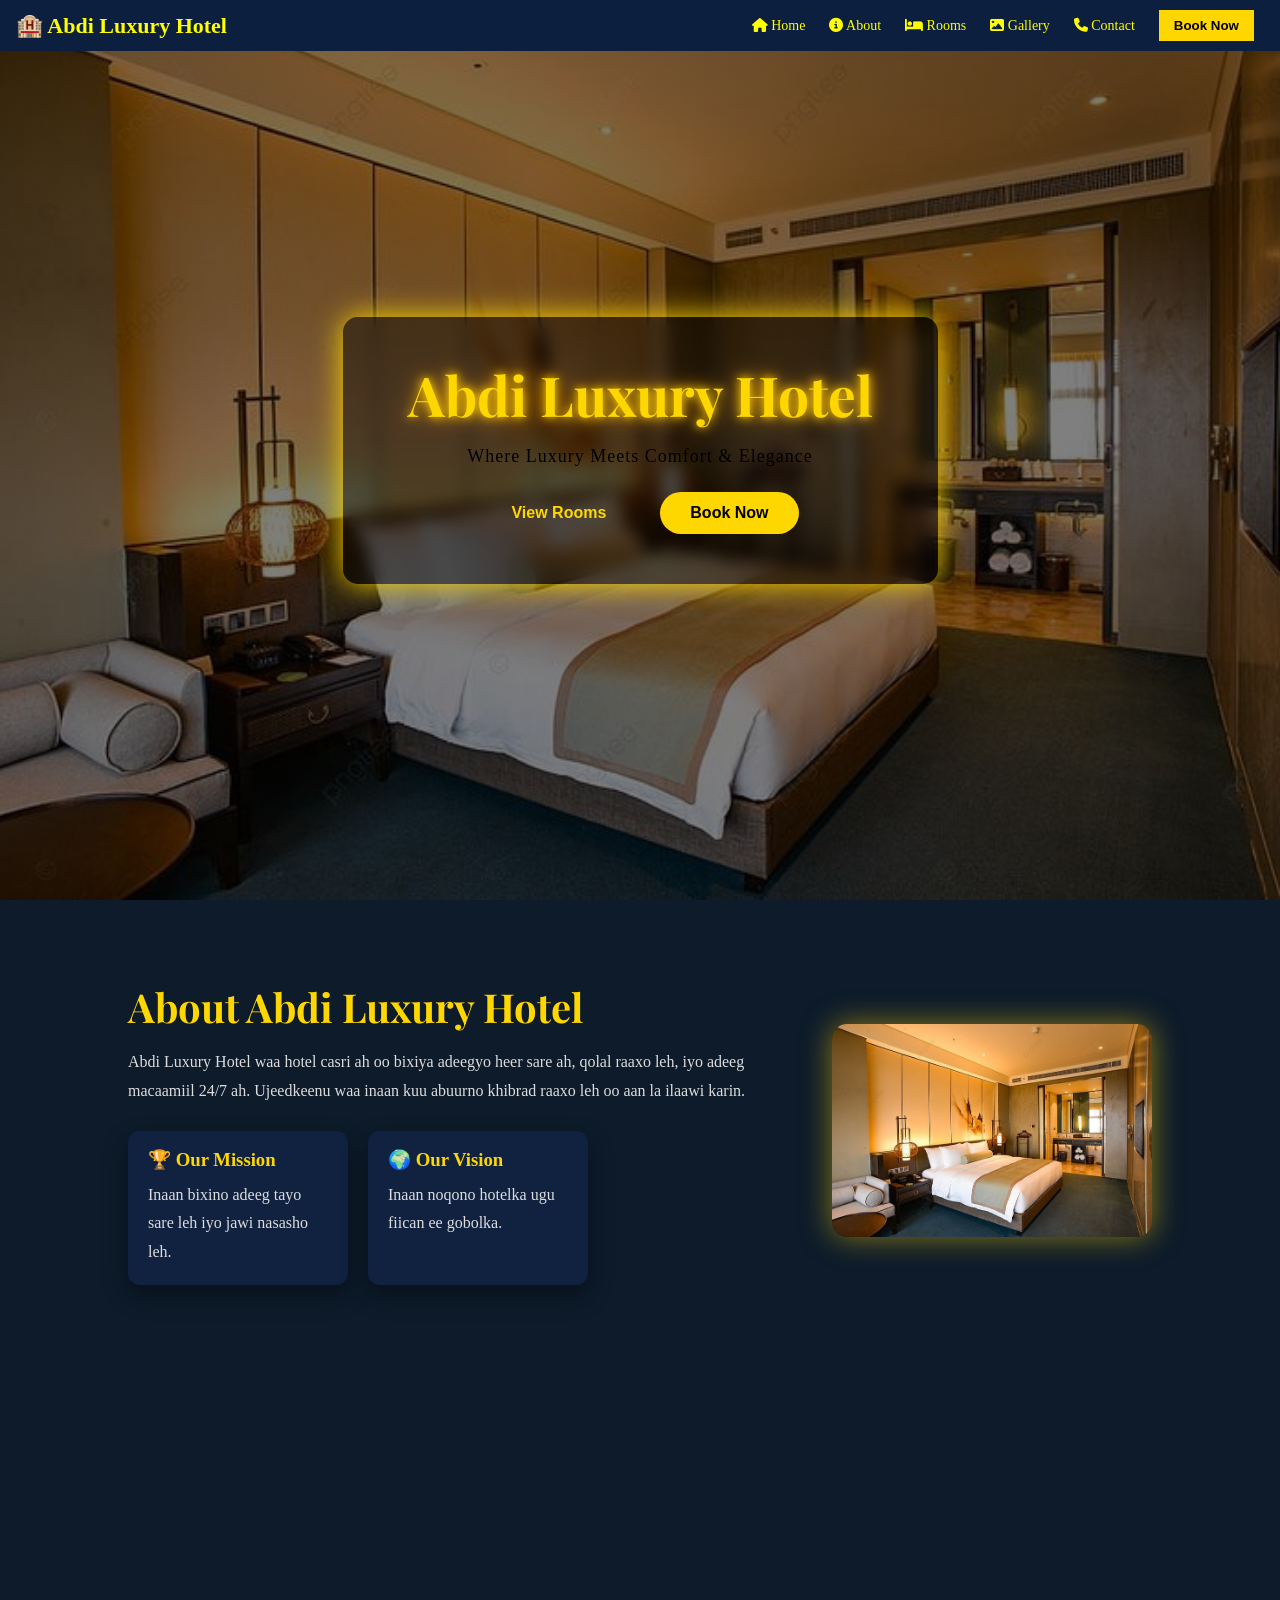
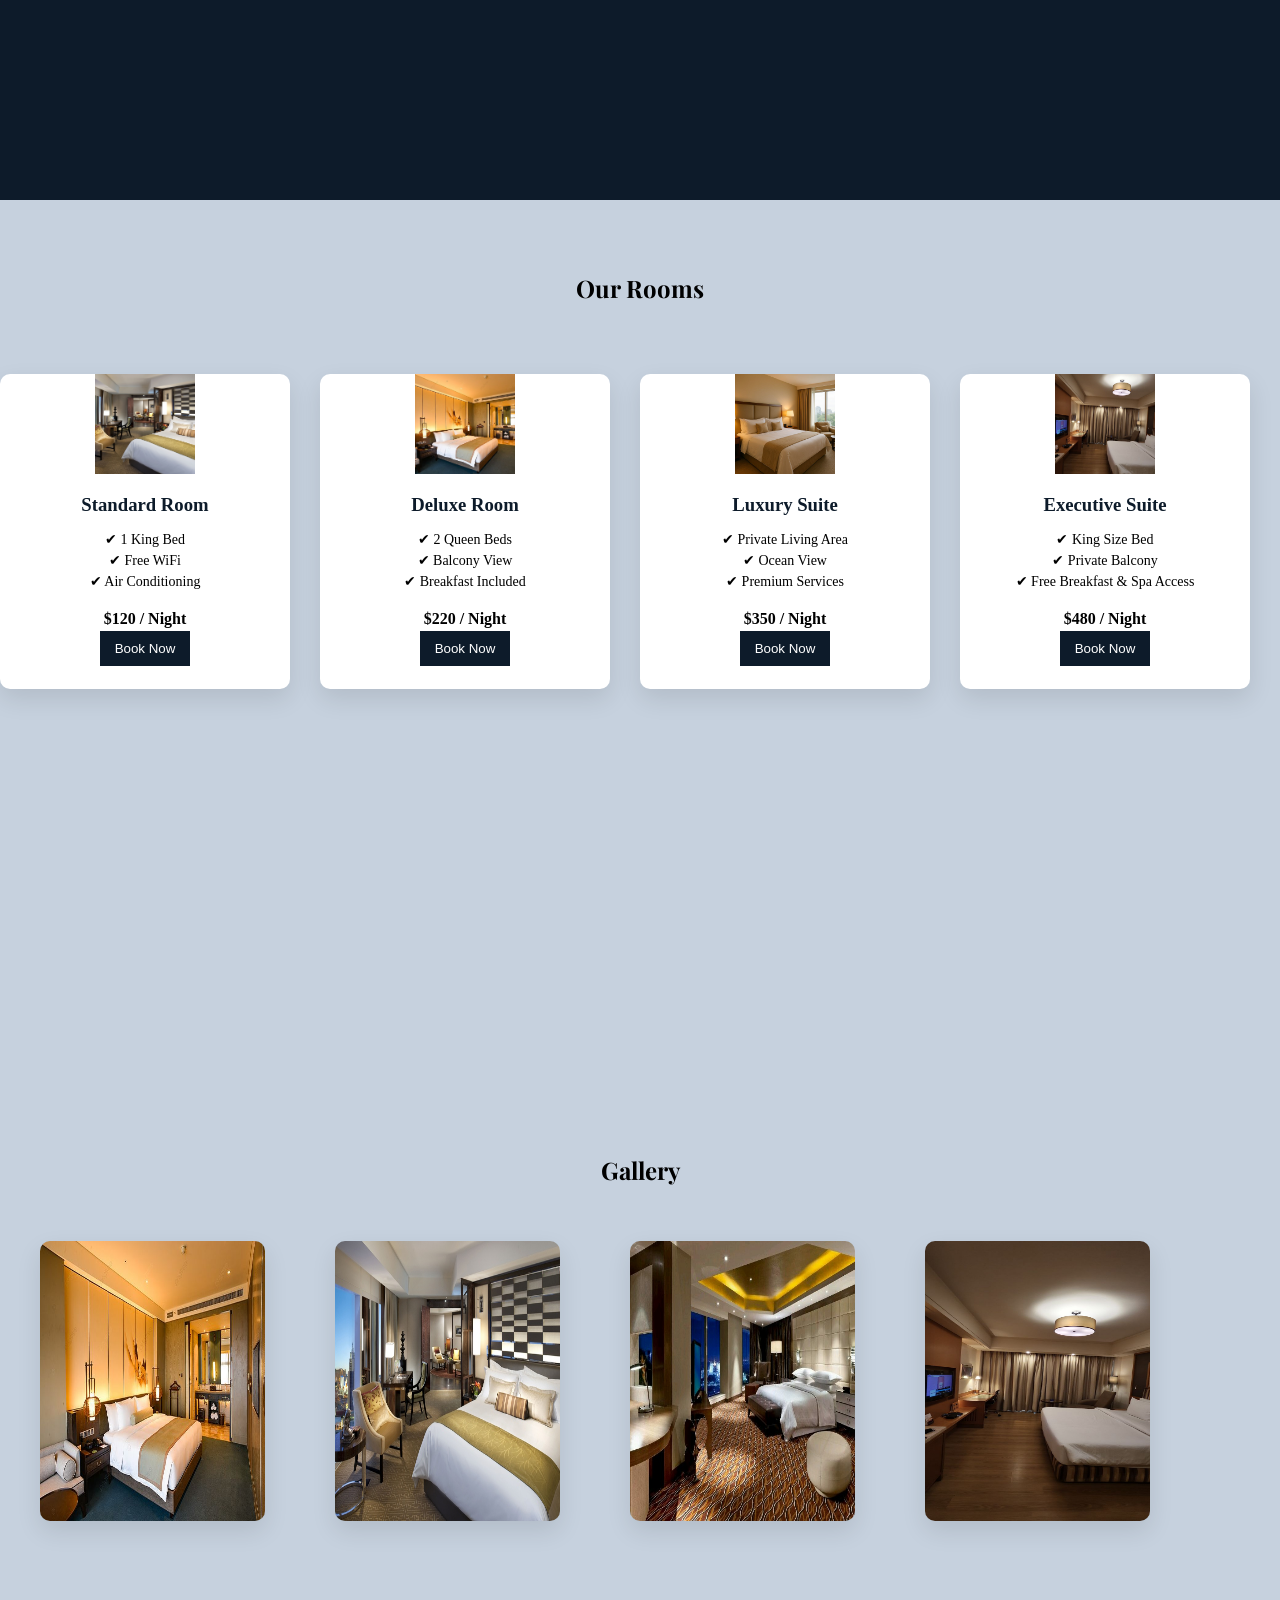
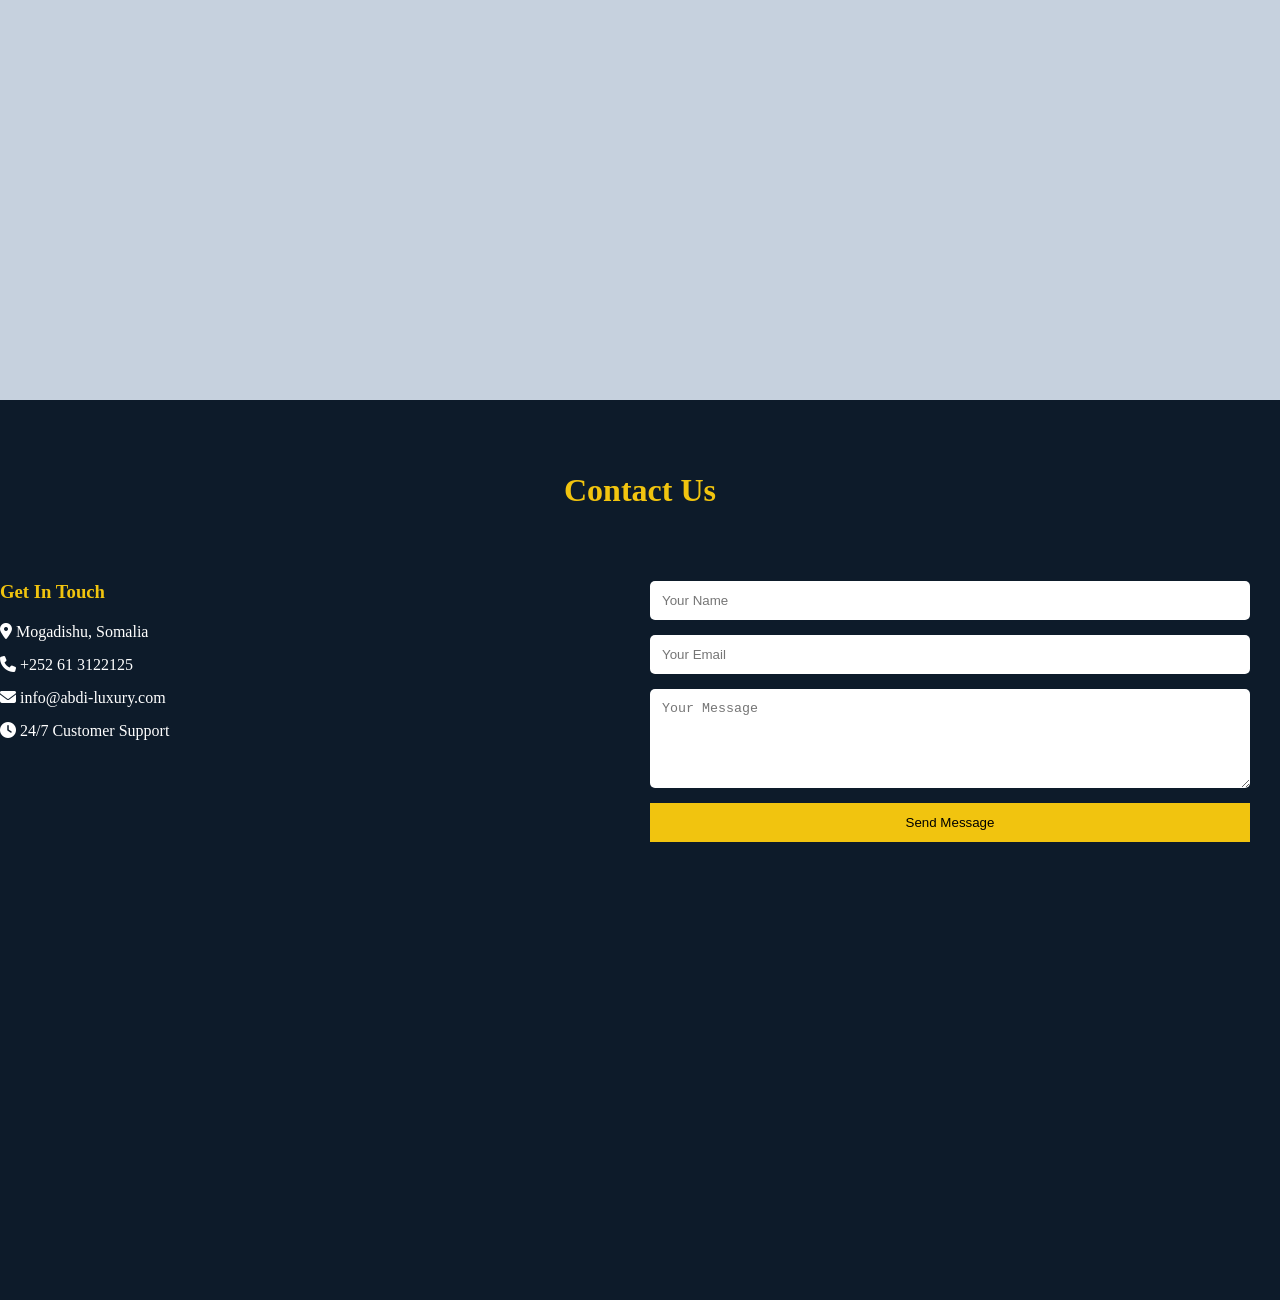
<file: index.html>
<!DOCTYPE html>
<html lang="en">
<head>
    <meta charset="UTF-8">
    <meta name="viewport" content="width=device-width, initial-scale=1.0">
    <title>Home</title>
    <link rel="stylesheet" href="styl.css">
    <link rel="stylesheet" href="https://cdnjs.cloudflare.com/ajax/libs/font-awesome/6.5.0/css/all.min.css">
    <link href="https://fonts.googleapis.com/css2?family=Playfair+Display:wght@700&display=swap" rel="stylesheet">
</head>
<body >
<header class="navbar">
  <h1 class="logo">🏨 Abdi Luxury Hotel</h1>

  <div class="nav-links">
    <a href="#home"><i class="fa-solid fa-house"></i> Home</a>
    <a href="#about"><i class="fa-solid fa-circle-info"></i> About</a>
    <a href="#rooms"><i class="fa-solid fa-bed"></i> Rooms</a>
    <a href="#gallery"><i class="fa-solid fa-image"></i> Gallery</a>
    <a href="#contact"><i class="fa-solid fa-phone"></i> Contact</a>

    <a href="form.html"><button class="btn-book">Book Now</button></a>
  </div>
</header>

<section id="home" class="hero">
  <div class="hero-box">
  <h1 class="lux-title">Abdi Luxury Hotel</h1>
  <p class="lux-text">Where Luxury Meets Comfort & Elegance</p>


  <div class="lux-buttons">
    <a href="#rooms"><button class="btn1">View Rooms</button></a>
    <a href="form.html"><button class="btn2">Book Now</button></a>
  </div>
</div>
</section>




<section id="about">
  <div class="about-wrapper">

    <div class="about-text">
      <h2>About Abdi Luxury Hotel</h2>
      <p>
        Abdi Luxury Hotel waa hotel casri ah oo bixiya adeegyo heer sare ah, 
        qolal raaxo leh, iyo adeeg macaamiil 24/7 ah.  
        Ujeedkeenu waa inaan kuu abuurno khibrad raaxo leh oo aan la ilaawi karin.
      </p>

      <div class="about-cards">
        <div class="card">
          <h3>🏆 Our Mission</h3>
          <p>Inaan bixino adeeg tayo sare leh iyo jawi nasasho leh.</p>
        </div>

        <div class="card">
          <h3>🌍 Our Vision</h3>
          <p>Inaan noqono hotelka ugu fiican ee gobolka.</p>
        </div>
      </div>
    </div>

    <div class="about-img">
      <img src="room1.jpg" alt="Hotel Image">
    </div>

  </div>
</section>


<section id="rooms">
    <br>
    <br>
    <br>
    <br>
<h1 style="text-align: center;" id="cali">Our Rooms</h1>
<div class="div1">
    <div id="div2">
         <img src="room4.jpg" width="200px" alt="">
         <div id="div3">
        <h3>Standard Room</h3>
        <p>✔ 1 King Bed<br>
           ✔ Free WiFi<br>
           ✔ Air Conditioning</p>
        <h4>$120 / Night</h4>
        <form action="form3.html">
        <button>Book Now</button>
        </form>
</div>
</div>
<div id="div2">
    <img src="room1.jpg" alt="">
    <div id="div3">
        <h3>Deluxe Room</h3>
        <p>✔ 2 Queen Beds<br>
           ✔ Balcony View<br>
           ✔ Breakfast Included</p>
           <h4>$220 / Night</h4>
        <form action="form4.html">
        <button>Book Now</button>
        </form>


    </div>
</div>

<div id="div2">
    <img src="room3.jpg" alt="">
    <div id="div3">
        <h3>Luxury Suite</h3>
        <p>✔ Private Living Area<br>
           ✔ Ocean View<br>
           ✔ Premium Services</p>
        <h4>$350 / Night</h4>
          <form action="form5.html">
        <button>Book Now</button>
        </form>
    </div>
</div>

<div id="div2">

    <img src="cabdi.jpg" alt="">
    <div id="div3">
         <h3>Executive Suite</h3>
    <p>✔ King Size Bed<br>
       ✔ Private Balcony<br>
       ✔ Free Breakfast & Spa Access</p>
    <h4>$480 / Night</h4>
    <form action="form6.html">
        <button>Book Now</button>
        </form>
    </div>
</div>




</div>
</section>
<section id="gallery">
<br>
<br>
<br>
    <h1 style="text-align: center;" id="cali">Gallery</h1>
    <div id="sawirk1">
        <div id="sawirka2">
            <img src="sawirka1aad.jpg" alt="">
        </div>
        
        <div id="sawirka2">
            <img src="room4.jpg" alt="">

        </div>
         <div id="sawirka2">
            <img src="11.jpg" alt="">

        </div>
<div id="sawirka2">
            <img src="cabdi.jpg" alt="">

        </div>


    </div>


</section>
<section id="contact">
    <br>
    <br>
    <br>
    <br>
  <h2 class="contact-title">Contact Us</h2>
   <br>
    <br>
<br>
<br>
  <div class="contact-container">

 
    <div class="contact-info">
      <h3>Get In Touch</h3>
      <p><i class="fa-solid fa-location-dot"></i> Mogadishu, Somalia</p>
      <p><i class="fa-solid fa-phone"></i> +252 61 3122125</p>
      <p><i class="fa-solid fa-envelope"></i> info@abdi-luxury.com</p>
      <p><i class="fa-solid fa-clock"></i> 24/7 Customer Support</p>
    </div>

   
    <form class="contact-form">
      <input type="text" placeholder="Your Name" required>
      <input type="email" placeholder="Your Email" required>
      <textarea rows="5" placeholder="Your Message" required></textarea>
      <button type="submit">Send Message</button>
    </form>

  </div>
</section>






</body>
</html>
</file>
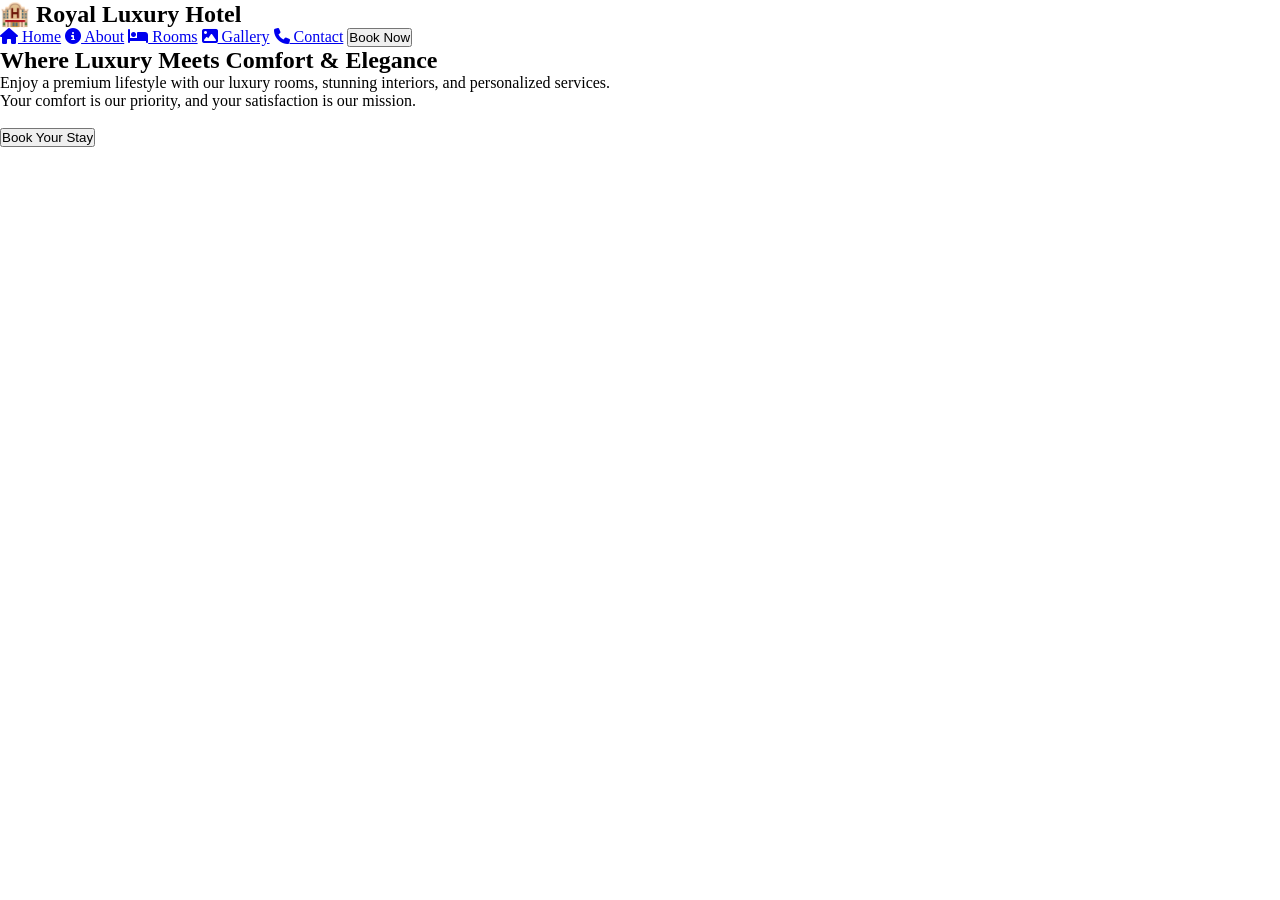
<file: ccgh.html>
<!DOCTYPE html>
<html lang="en">
<head>
    <meta charset="UTF-8">
    <meta name="viewport" content="width=device-width, initial-scale=1.0">
    <title>Home</title>
    <link rel="stylesheet" href="styl.css">
    <link rel="stylesheet" href="https://cdnjs.cloudflare.com/ajax/libs/font-awesome/6.5.0/css/all.min.css">
</head>
<body >
    <section id="index">

   <header id="header1">
    <h1 id="ciwaan">🏨 Royal Luxury Hotel</h1>

    <div id="links">
         <form action="form.html">
  <a href="#index"><i class="fa-solid fa-house"></i> Home</a>
  <a href="#about"><i class="fa-solid fa-circle-info"></i> About</a>
  <a href="#rooms"><i class="fa-solid fa-bed"></i> Rooms</a>
  <a href="#gallery"><i class="fa-solid fa-image"></i> Gallery</a>
  <a href="#contact"><i class="fa-solid fa-phone"></i> Contact</a>
 
 <button id="button2" >Book Now</button>
 </form>
    </div>
   </header>
  
      <div class="hero-text">
  <h1>Where Luxury Meets Comfort & Elegance</h1>
  <p>Enjoy a premium lifestyle with our luxury rooms, stunning interiors, and personalized services.  
    <br>
Your comfort is our priority, and your satisfaction is our mission.
</p>
  <br>
  <button>Book Your Stay</button>


</div>
</file>
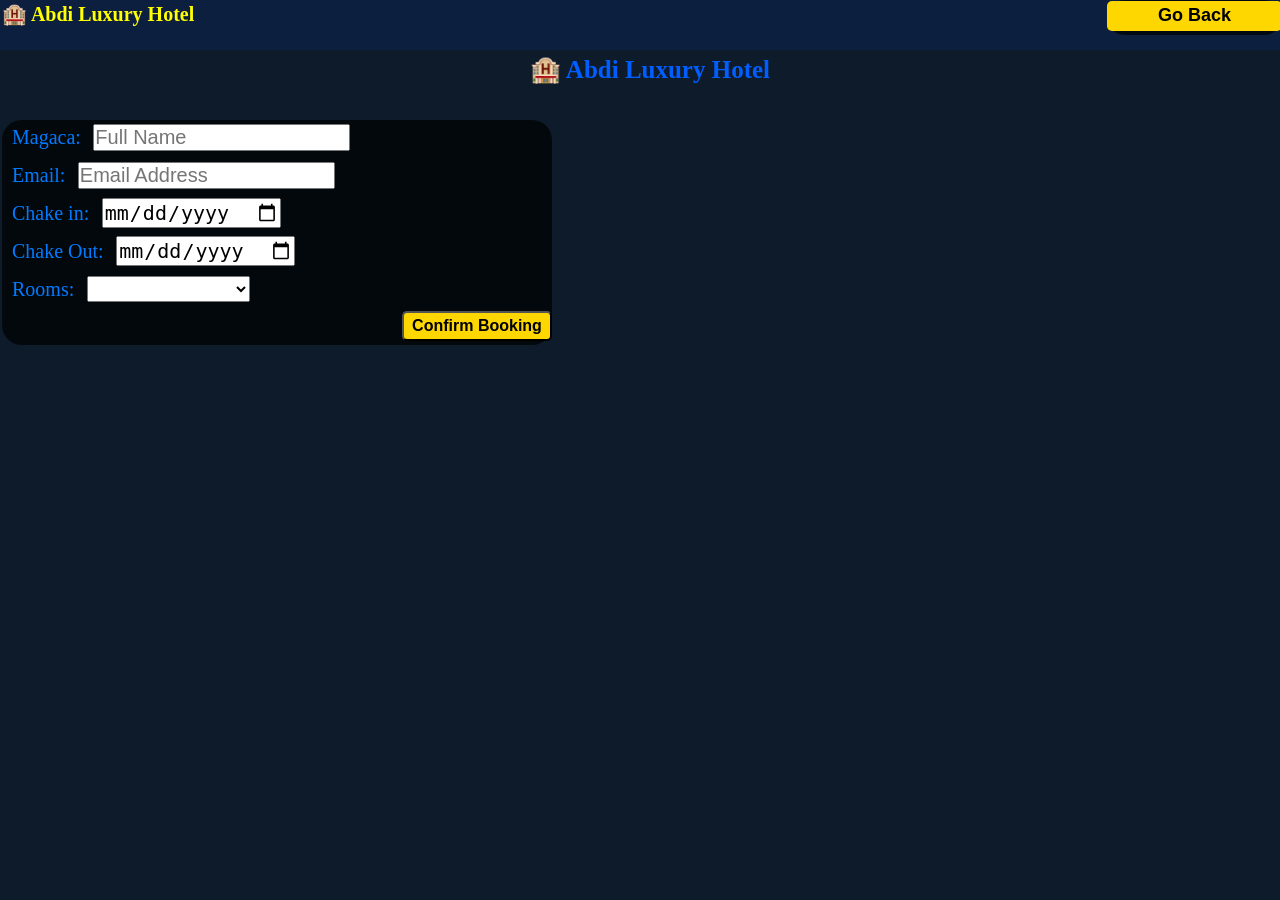
<file: form.html>
<!DOCTYPE html>
<html lang="en">
<head>
    <meta charset="UTF-8">
    <meta name="viewport" content="width=device-width, initial-scale=1.0">
    <title>Document</title>
  
</head>
<style>
    *{
        margin: 0;
        padding: 0;
        
    }
    body{
        background-color: #0d1b2a;
    }
    form{
        line-height: 35px;
        font-size: 10px;
        justify-content: right;
        align-items:center;
        position: fixed;
        background: rgba(0,0,0,0.7) ;
        border-radius: 20px;
              
    margin-left: 2px;
    }
    label{
        margin: 10px;
        color: #007bff;
        font-size: 20px;


    }
    select{
        width: fit-content;
        height: fit-content;
        font-size: 20px;
    }
    option{
        height: 100px;
        width: 100px;
    }
    input{
        width: fit-content;
        height: fit-content;
        font-size: 20px;
    }
    button{
        width: 150px;
        height: 30px;
          background: gold;
           font-weight: bold;
           border-radius: 5px;
          font-size: 16px;
          
    }
    #header2{
        background: #0c1f3f;
    height: 50px;
     display: flex;
     text-align: center;
     justify-content: space-between;
    
}
#cabdi{
    margin-left: 400px;
    font-weight: bold;
    
}

#ciwaan1{
    font-size: 20px;
       color: yellow;
       padding: 2px;
}

#links1{
    font-size: 35px;
    background: #0c1f3f;
    margin-right: 175px;
  

}


#button3{
    background: gold;
 

  border: none;
  font-size: 18px;
  font-weight: bold;
  cursor: pointer;
  border-radius: 5px;
  width: 175px;
  
}
#button3 button:hover{
     background-color: orange;
}
h2{
    font-family: weight;
    color: #005eff;
    font-size: 25px;
    margin-left: 20px;
    margin-top: 5px;
}
#soomuuji{
    margin-top: 229px;
    box-shadow: #005eff 5px 5px 10px;
    width: fit-content;
    color: white;
    font-size: 20px;

    
}
</style>
<body>


<header id="header2">
   
    <h1 id="ciwaan1">🏨 Abdi Luxury Hotel</h1>

    <div id="links1">

 <form action="index.html"> 
 <button id="button3" >Go Back</button>
 </form>
    </div>
   </header>

<h2 style="text-align: center;">🏨 Abdi Luxury Hotel</h2>
<br>
<br>
    <form action="">
        <label for="">Magaca:</label>
        <input type="text" placeholder="Full Name" id="name"> <br>
        <label for="">Email:</label>
        <input type="email" placeholder="Email Address" id="gmail"><br>
        <label for="">Chake in:</label>
        <input type="date" id="date"><br>
        <label for="">Chake Out:</label>
        <input type="date" id="date1"><br>
        <label for="">Rooms:</label>
        <select  required id="rooms">
            <option value=""></option>
            <option value="Standard Room">Standard Room</option>
            <option value="Deluxe Room">Deluxe Room</option>
            <option value="Luxury Suite">Luxury Suite</option>
            <option value="Executive Suite">Executive Suite</option>
        </select> <br>
      <button type="button" id="cabdi" onclick="myclick()">Confirm Booking</button>

    </form>  
    
    <script>
        function myclick(){

        let Name=document.getElementById("name").value;
        let Gmail=document.getElementById("gmail").value;
        let Date=document.getElementById("date").value;
        let Date1=document.getElementById("date1").value;
        let Rooms=document.getElementById("rooms").value;
        let soomuuji=document.getElementById("soomuuji");
       
         soomuuji.innerHTML=(
       
        "Name: " + Name + "<br>" +
        "Email: " + Gmail + "<br>" +
        "Check-in: " + Date + "<br>" +
        "Check-out: " + Date1 + "<br>" +
        "Room: " + Rooms
    );


        }


        
        




        
      


    </script>
    <div id="soomuuji"></div>

</body>
</html>
</file>
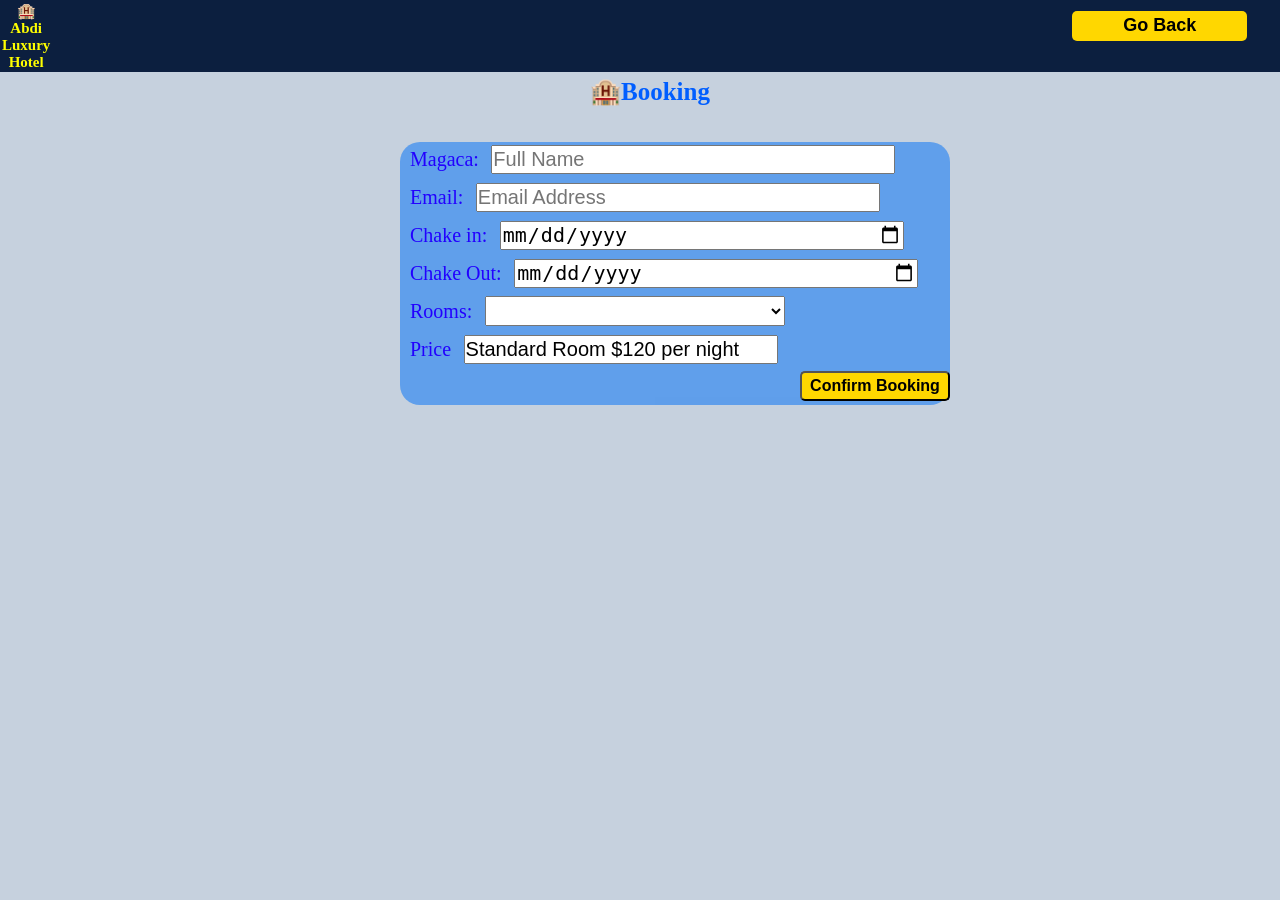
<file: form3.html>
<!DOCTYPE html>
<html lang="en">
<head>
    <meta charset="UTF-8">
    <meta name="viewport" content="width=device-width, initial-scale=1.0">
    <title>Document</title>
  
</head>
<style>
    *{
        margin: 0;
        padding: 0;
        
    }
    body{
             background: #c6d1de;
    }
    form{
        margin-left: 200px;
     
    }
    #form2{
         line-height: 35px;
        font-size: 10px;
        justify-content: right;
        align-items:center;
        position: fixed;
            background: #2280f29f;
        border-radius: 20px;
              
    margin-left:400px;

    }
    label{
        margin: 10px;
  color: #2200ff;
        font-size: 20px;


    }

    select{
        width: 300px;
        height: 30px;
        font-size: 20px;
    }
    option{
        height: 100px;
        width: 100px;
    }
    input{
        width: 400px;
        height: 25px;
        font-size: 20px;
    }
    button{
        width: 150px;
        height: 30px;
          background: gold;
           font-weight: bold;
           border-radius: 5px;
          font-size: 16px;
          margin-left: 820px;
          
    }
    #header2{
 background: #0c1f3f;
   height: 72px;
   width: 100%;
     display: flex;
     text-align: center;
     justify-content: space-between;
    
}
#cabdi{
    margin-left: 400px;
    font-weight: bold;
    
}

#ciwaan1{
    font-size: 15px;
       color: yellow;
       padding: 2px;
    
}

#links1{
    font-size: 35px;
    background: #0c1f3f;
    margin-right: 175px;
  

}


#button3{
    background: gold;
 

  border: none;
  font-size: 18px;
  font-weight: bold;
  cursor: pointer;
  border-radius: 5px;
  width: 175px;
  
}
#button3 button:hover{
     background-color: orange;
}
h2{
    font-family: weight;
    color: #005eff;
    font-size: 25px;
    margin-left: 20px;
    margin-top: 5px;
    text-align: center;
}
#soomuuji{
    margin-top: 270px;
    box-shadow: #005eff 5px 5px 10px;
    width: fit-content;
    color: white;

    margin-left: 30px;
}
#value{
    width: 310px;
    font-size: 20px;
}
</style>
<body>


<header id="header2">
   
    <h1 id="ciwaan1">🏨 Abdi Luxury Hotel</h1>

    <div id="links1">

 <form action="index.html"> 
 <button id="button3" >Go Back</button>
 </form>
    </div>
   </header>

<h2>🏨Booking</h2>
<br>
<br>
    <form action="" id="form2">
        <label for="">Magaca:</label>
        <input type="text" placeholder="Full Name" id="name"> <br>
        <label for="">Email:</label>
        <input type="email" placeholder="Email Address" id="gmail"><br>
        <label for="">Chake in:</label>
        <input type="date" id="date"><br>
        <label for="">Chake Out:</label>
        <input type="date" id="date1"><br>
        <label for="">Rooms:</label>
        <select  required id="rooms">
            <option value=""></option>
            <option value="Standard Room">Standard Room</option>
            <option value="Deluxe Room">Deluxe Room</option>
            <option value="Luxury Suite">Luxury Suite</option>
            <option value="Executive Suite">Executive Suite</option>
        </select> <br>
        <label for="">Price</label>
            <input type="text" value="Standard Room $120 per night" readonly id="value"><br>
      <button type="button" id="cabdi" onclick="myclick()">Confirm Booking</button>

    </form>  
    
    <script>
        function myclick(){

        let Name=document.getElementById("name").value;
        let Gmail=document.getElementById("gmail").value;
        let Date=document.getElementById("date").value;
        let Date1=document.getElementById("date1").value;
        let Rooms=document.getElementById("rooms").value;
        let Price=document.getElementById("value").value;
        let soomuuji=document.getElementById("soomuuji");
       
         alert(
            "Booking Confirmed!\n" +
        "Name: " + Name + "\n" +
        "Email: " + Gmail + "\n" +
        "Check-in: " + Date + "\n" +
        "Check-out: " + Date1 + "\n" +
        "Room: " + Rooms + "\n" +
        "Price: " + Price
    );


        }


        
        




        
      


    </script>
  

</body>
</html>
</file>
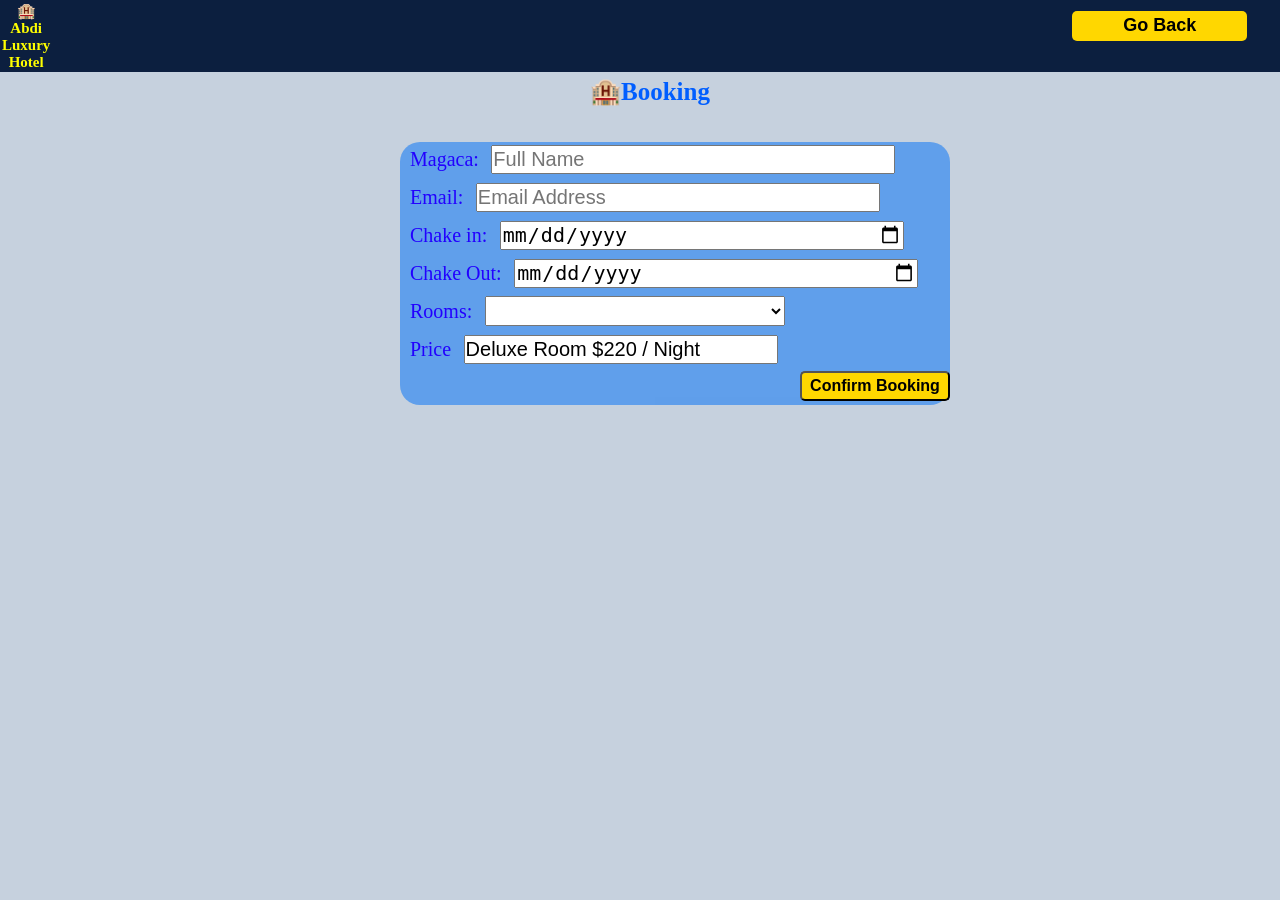
<file: form4.html>
<!DOCTYPE html>
<html lang="en">
<head>
    <meta charset="UTF-8">
    <meta name="viewport" content="width=device-width, initial-scale=1.0">
    <title>Document</title>
  
</head>
<style>
    *{
        margin: 0;
        padding: 0;
        
    }
    body{
             background: #c6d1de;
    }
    form{
        margin-left: 200px;
     
    }
    #form2{
         line-height: 35px;
        font-size: 10px;
        justify-content: right;
        align-items:center;
        position: fixed;
            background: #2280f29f;
        border-radius: 20px;
              
    margin-left:400px;

    }
    label{
        margin: 10px;
  color: #2200ff;
        font-size: 20px;


    }

    select{
        width: 300px;
        height: 30px;
        font-size: 20px;
    }
    option{
        height: 100px;
        width: 100px;
    }
    input{
        width: 400px;
        height: 25px;
        font-size: 20px;
    }
    button{
        width: 150px;
        height: 30px;
          background: gold;
           font-weight: bold;
           border-radius: 5px;
          font-size: 16px;
          margin-left: 820px;
          
    }
    #header2{
 background: #0c1f3f;
    height: 72px;
     display: flex;
     text-align: center;
     justify-content: space-between;
     width: 100%;
    
}
#cabdi{
    margin-left: 400px;
    font-weight: bold;
    
}

#ciwaan1{
   font-size: 15px;
       color: yellow;
       padding: 2px;
    
}

#links1{
    font-size: 35px;
    background: #0c1f3f;
    margin-right: 175px;
  

}


#button3{
    background: gold;
 

  border: none;
  font-size: 18px;
  font-weight: bold;
  cursor: pointer;
  border-radius: 5px;
  width: 175px;
  
}
#button3 button:hover{
     background-color: orange;
}
h2{
    font-family: weight;
    color: #005eff;
    font-size: 25px;
    margin-left: 20px;
    margin-top: 5px;
    text-align: center;
}
#soomuuji{
    margin-top: 270px;
    box-shadow: #005eff 5px 5px 10px;
    width: fit-content;
    color: white;

    margin-left: 30px;
}
#value{
    width: 310px;
    font-size: 20px;
}
</style>
<body>


<header id="header2">
   
    <h1 id="ciwaan1">🏨 Abdi Luxury Hotel</h1>

    <div id="links1">

 <form action="index.html"> 
 <button id="button3" >Go Back</button>
 </form>
    </div>
   </header>

<h2>🏨Booking</h2>
<br>
<br>
    <form action="" id="form2">
        <label for="">Magaca:</label>
        <input type="text" placeholder="Full Name" id="name"> <br>
        <label for="">Email:</label>
        <input type="email" placeholder="Email Address" id="gmail"><br>
        <label for="">Chake in:</label>
        <input type="date" id="date"><br>
        <label for="">Chake Out:</label>
        <input type="date" id="date1"><br>
        <label for="">Rooms:</label>
        <select  required id="rooms">
            <option value=""></option>
            <option value="Standard Room">Standard Room</option>
            <option value="Deluxe Room">Deluxe Room</option>
            <option value="Luxury Suite">Luxury Suite</option>
            <option value="Executive Suite">Executive Suite</option>
        </select> <br>
        <label for="">Price</label>
            <input type="text" value="Deluxe Room $220 / Night" readonly id="value"><br>
      <button type="button" id="cabdi" onclick="myclick()">Confirm Booking</button>

    </form>  
    
    <script>
        function myclick(){

        let Name=document.getElementById("name").value;
        let Gmail=document.getElementById("gmail").value;
        let Date=document.getElementById("date").value;
        let Date1=document.getElementById("date1").value;
        let Rooms=document.getElementById("rooms").value;
        let Price=document.getElementById("value").value;
        let soomuuji=document.getElementById("soomuuji");
       
         alert(
            "Booking Confirmed!\n" +
        "Name: " + Name + "\n" +
        "Email: " + Gmail + "\n" +
        "Check-in: " + Date + "\n" +
        "Check-out: " + Date1 + "\n" +
        "Room: " + Rooms + "\n" +
        "Price: " + Price
    );


        }


        
        




        
      


    </script>
  

</body>
</html>
</file>
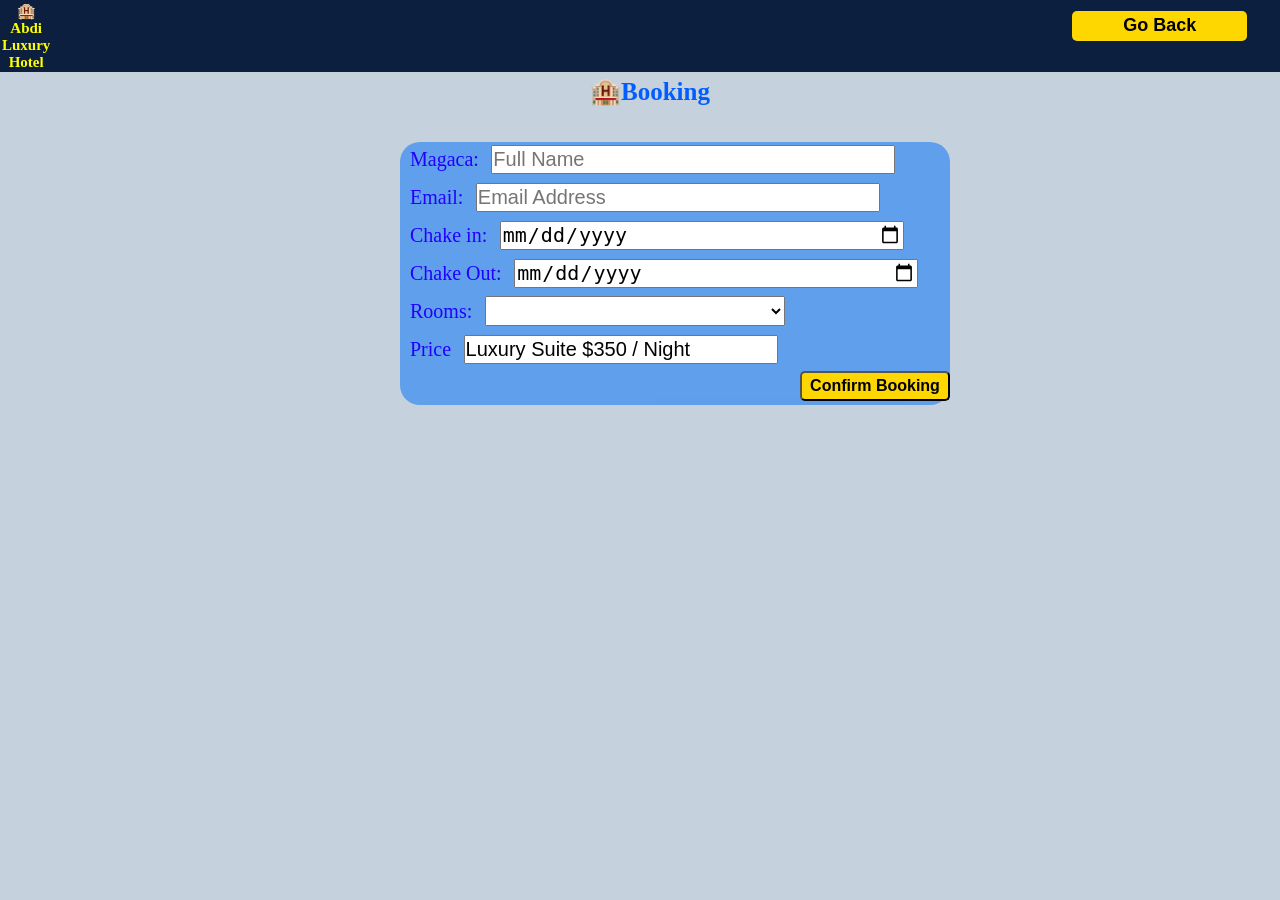
<file: form5.html>
<!DOCTYPE html>
<html lang="en">
<head>
    <meta charset="UTF-8">
    <meta name="viewport" content="width=device-width, initial-scale=1.0">
    <title>Document</title>
  
</head>
<style>
    *{
        margin: 0;
        padding: 0;
        
    }
    body{
             background: #c6d1de;
    }
    form{
        margin-left: 200px;
     
    }
    #form2{
         line-height: 35px;
        font-size: 10px;
        justify-content: right;
        align-items:center;
        position: fixed;
            background: #2280f29f;
        border-radius: 20px;
              
    margin-left:400px;

    }
    label{
        margin: 10px;
  color: #2200ff;
        font-size: 20px;


    }

    select{
        width: 300px;
        height: 30px;
        font-size: 20px;
    }
    option{
        height: 100px;
        width: 100px;
    }
    input{
        width: 400px;
        height: 25px;
        font-size: 20px;
    }
    button{
        width: 150px;
        height: 30px;
          background: gold;
           font-weight: bold;
           border-radius: 5px;
          font-size: 16px;
          margin-left: 820px;
          
    }
    #header2{
 background: #0c1f3f;
    height: 72px;
     display: flex;
     text-align: center;
     justify-content: space-between;
     width: 100%;

    
}
#cabdi{
    margin-left: 400px;
    font-weight: bold;
    
}

#ciwaan1{
    font-size: 15px;
       color: yellow;
       padding: 2px;
    
}

#links1{
    font-size: 35px;
    background: #0c1f3f;
    margin-right: 175px;
  

}


#button3{
    background: gold;
 

  border: none;
  font-size: 18px;
  font-weight: bold;
  cursor: pointer;
  border-radius: 5px;
  width: 175px;
  
}
#button3 button:hover{
     background-color: orange;
}
h2{
    font-family: weight;
    color: #005eff;
    font-size: 25px;
    margin-left: 20px;
    margin-top: 5px;
    text-align: center;
}
#soomuuji{
    margin-top: 270px;
    box-shadow: #005eff 5px 5px 10px;
    width: fit-content;
    color: white;

    margin-left: 30px;
}
#value{
    width: 310px;
    font-size: 20px;
}
</style>
<body>


<header id="header2">
   
    <h1 id="ciwaan1">🏨 Abdi Luxury Hotel</h1>

    <div id="links1">

 <form action="index.html"> 
 <button id="button3" >Go Back</button>
 </form>
    </div>
   </header>

<h2>🏨Booking</h2>
<br>
<br>
    <form action="" id="form2">
        <label for="">Magaca:</label>
        <input type="text" placeholder="Full Name" id="name"> <br>
        <label for="">Email:</label>
        <input type="email" placeholder="Email Address" id="gmail"><br>
        <label for="">Chake in:</label>
        <input type="date" id="date"><br>
        <label for="">Chake Out:</label>
        <input type="date" id="date1"><br>
        <label for="">Rooms:</label>
        <select  required id="rooms">
            <option value=""></option>
            <option value="Standard Room">Standard Room</option>
            <option value="Deluxe Room">Deluxe Room</option>
            <option value="Luxury Suite">Luxury Suite</option>
            <option value="Executive Suite">Executive Suite</option>
        </select> <br>
        <label for="">Price</label>
            <input type="text" value="Luxury Suite $350 / Night" readonly id="value"><br>
      <button type="button" id="cabdi" onclick="myclick()">Confirm Booking</button>

    </form>  
    
    <script>
        function myclick(){

        let Name=document.getElementById("name").value;
        let Gmail=document.getElementById("gmail").value;
        let Date=document.getElementById("date").value;
        let Date1=document.getElementById("date1").value;
        let Rooms=document.getElementById("rooms").value;
        let Price=document.getElementById("value").value;
        let soomuuji=document.getElementById("soomuuji");
       
         alert(
            "Booking Confirmed!\n" +
        "Name: " + Name + "\n" +
        "Email: " + Gmail + "\n" +
        "Check-in: " + Date + "\n" +
        "Check-out: " + Date1 + "\n" +
        "Room: " + Rooms + "\n" +
        "Price: " + Price
    );


        }


        
        




        
      


    </script>
  

</body>
</html>
</file>
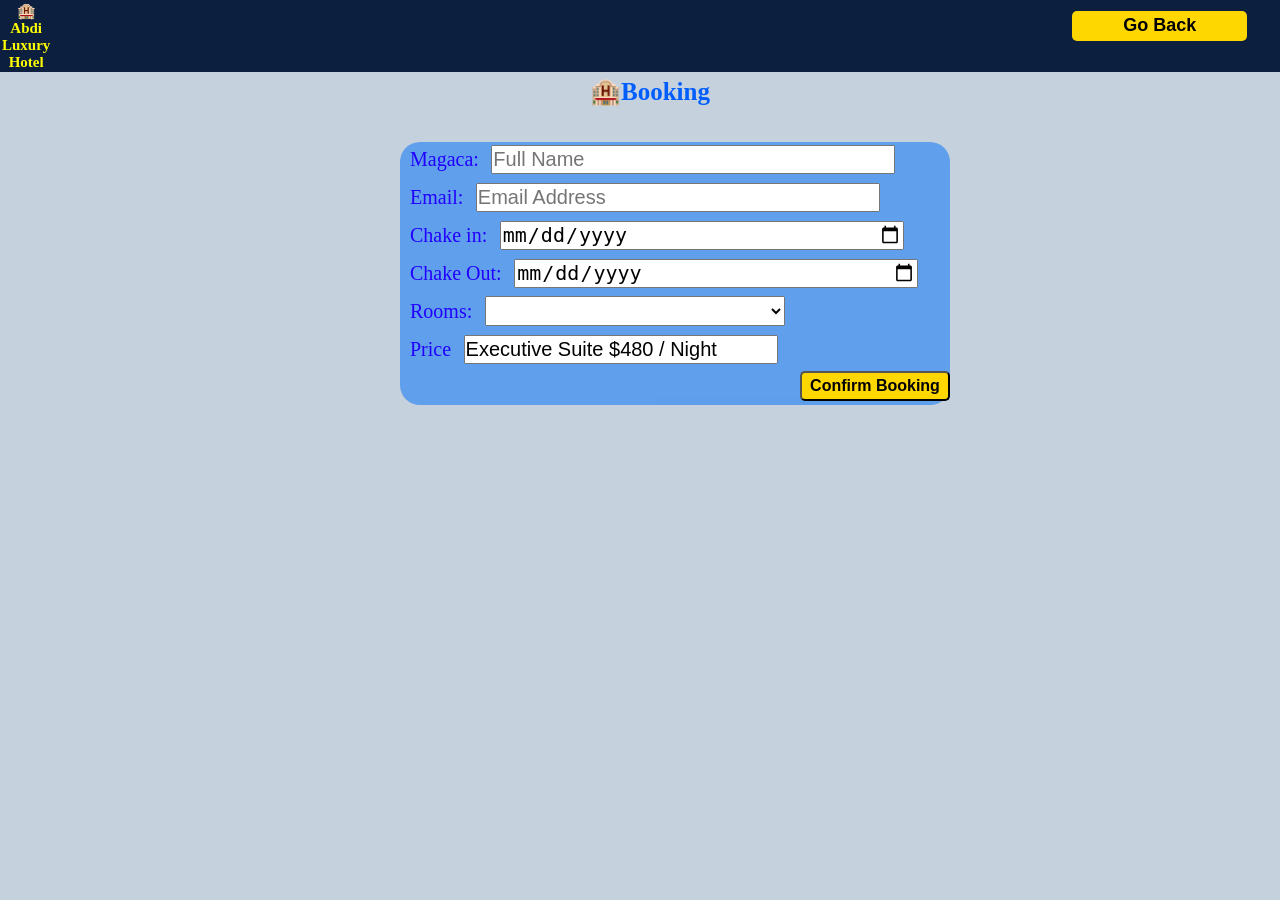
<file: form6.html>
<!DOCTYPE html>
<html lang="en">
<head>
    <meta charset="UTF-8">
    <meta name="viewport" content="width=device-width, initial-scale=1.0">
    <title>Document</title>
  
</head>
<style>
    *{
        margin: 0;
        padding: 0;
        
    }
    body{
             background: #c6d1de;
    }
    form{
        margin-left: 200px;
     
    }
    #form2{
         line-height: 35px;
        font-size: 10px;
        justify-content: right;
        align-items:center;
        position: fixed;
            background: #2280f29f;
        border-radius: 20px;
              
    margin-left:400px;

    }
    label{
        margin: 10px;
  color: #2200ff;
        font-size: 20px;


    }

    select{
        width: 300px;
        height: 30px;
        font-size: 20px;
    }
    option{
        height: 100px;
        width: 100px;
    }
    input{
        width: 400px;
        height: 25px;
        font-size: 20px;
    }
    button{
        width: 150px;
        height: 30px;
          background: gold;
           font-weight: bold;
           border-radius: 5px;
          font-size: 16px;
          margin-left: 820px;
          
    }
    #header2{
 background: #0c1f3f;
    height: 72px;
    width: 100%;
     display: flex;
     text-align: center;
     justify-content: space-between;
    
}
#cabdi{
    margin-left: 400px;
    font-weight: bold;
    
}

#ciwaan1{
    font-size: 15px;
       color: yellow;
       padding: 2px;
    
}

#links1{
    font-size: 35px;
    background: #0c1f3f;
    margin-right: 175px;
  

}


#button3{
    background: gold;
 

  border: none;
  font-size: 18px;
  font-weight: bold;
  cursor: pointer;
  border-radius: 5px;
  width: 175px;
  
}
#button3 button:hover{
     background-color: orange;
}
h2{
    font-family: weight;
    color: #005eff;
    font-size: 25px;
    margin-left: 20px;
    margin-top: 5px;
    text-align: center;
}
#soomuuji{
    margin-top: 270px;
    box-shadow: #005eff 5px 5px 10px;
    width: fit-content;
    color: white;

    margin-left: 30px;
}
#value{
    width: 310px;
    font-size: 20px;
}
</style>
<body>


<header id="header2">
   
    <h1 id="ciwaan1">🏨 Abdi Luxury Hotel</h1>

    <div id="links1">

 <form action="index.html"> 
 <button id="button3" >Go Back</button>
 </form>
    </div>
   </header>

<h2>🏨Booking</h2>
<br>
<br>
    <form action="" id="form2">
        <label for="">Magaca:</label>
        <input type="text" placeholder="Full Name" id="name"> <br>
        <label for="">Email:</label>
        <input type="email" placeholder="Email Address" id="gmail"><br>
        <label for="">Chake in:</label>
        <input type="date" id="date"><br>
        <label for="">Chake Out:</label>
        <input type="date" id="date1"><br>
        <label for="">Rooms:</label>
        <select  required id="rooms">
            <option value=""></option>
            <option value="Standard Room">Standard Room</option>
            <option value="Deluxe Room">Deluxe Room</option>
            <option value="Luxury Suite">Luxury Suite</option>
            <option value="Executive Suite">Executive Suite</option>
        </select> <br>
        <label for="">Price</label>
            <input type="text" value="Executive Suite $480 / Night" readonly id="value"><br>
      <button type="button" id="cabdi" onclick="myclick()">Confirm Booking</button>

    </form>  
    
    <script>
        function myclick(){

        let Name=document.getElementById("name").value;
        let Gmail=document.getElementById("gmail").value;
        let Date=document.getElementById("date").value;
        let Date1=document.getElementById("date1").value;
        let Rooms=document.getElementById("rooms").value;
        let Price=document.getElementById("value").value;
        let soomuuji=document.getElementById("soomuuji");
       
         alert(
            "Booking Confirmed!\n" +
        "Name: " + Name + "\n" +
        "Email: " + Gmail + "\n" +
        "Check-in: " + Date + "\n" +
        "Check-out: " + Date1 + "\n" +
        "Room: " + Rooms + "\n" +
        "Price: " + Price
    );


        }


        
        




        
      


    </script>
  

</body>
</html>
</file>
<file: styl.css>
@media (max-width: 768px){

  .navbar{
    flex-direction: column;
    align-items: flex-start;
  }

  .nav-links{
    display: flex;
    flex-direction: column;
    width: 100%;
    margin-top: 10px;
  }

  .nav-links a{
    margin: 8px 0;
  }

  .hero-box{
    padding: 20px;
  }

  .lux-title{
    font-size: 30px;
  }

  .about-wrapper{
    flex-direction: column;
    text-align: center;
  }

  .about-img img{
    width: 100%;
  }

  .div1{
    justify-content: center;
  }

  #sawirk1{
    justify-content: center;
  }

  .contact-container{
    flex-direction: column;
    padding: 0 20px;
  }

}


*{
  margin:0;
  padding:0;
  box-sizing:border-box;
}

html{
  scroll-behavior:smooth;
}

section{
height:100vh;
}

.navbar{
  background:#0c1f3f;
  display:flex;
  justify-content:space-between;
  align-items:center;
  padding:10px 16px;
  position:fixed;
  width:100%;
  top:0;
  z-index:9999;
  
  
}

.logo{
  color:yellow;
  font-size:22px;
 
}

.nav-links a{
  color:yellow;
  text-decoration:none;
  margin:0 10px;
  font-size:14px;
}

.nav-links a:hover{
  color:white;
}

.btn-book{
  background:gold;
  padding:8px 15px;
  border:none;
  cursor:pointer;
  font-weight:bold;
}

.btn-book:hover{
  background:orange;
}

.hero{
  background:
  linear-gradient(rgba(0,0,0,0.5), rgba(0,0,0,0.5)),
  url("sawirka1aad.jpg");
  background-size:cover;
  background-position:center;
  display:flex;
  justify-content:center;
  align-items:center;
  text-align:center;
}


.hero-box{
  backdrop-filter: blur(8px);
  background: rgba(0,0,0,0.4);
  padding: 40px 65px;
  border-radius: 15px;
  box-shadow: 0 0 30px gold;
  animation: fadeIn 2s ease;
}


.lux-title{
  font-size: 55px;
  font-family: 'Playfair Display', serif;
  color: gold;
  text-shadow: 0 0 10px gold, 0 0 20px orange;
  animation: glow 2s infinite alternate;
}


.lux-text{
  font-size: 18px;
  margin: 15px 0;
  letter-spacing: 1px;
}


.lux-buttons button{
  padding: 12px 30px;
  border: none;
  margin: 10px;
  font-size: 16px;
  font-weight: bold;
  cursor: pointer;
  border-radius: 30px;
  transition: 0.3s;
}


.btn1{
  background: transparent;
  border:2px solid gold;
  color: gold;
}
.btn1:hover{
  background: gold;
  color:black;
  transform: scale(1.1);
}


.btn2{
  background: gold;
  color:black;
}
.btn2:hover{
  background: orange;
  transform: scale(1.1);
}


@keyframes glow{
  from{ text-shadow: 0 0 5px gold; }
  to{ text-shadow: 0 0 25px gold, 0 0 40px orange; }
}

@keyframes fadeIn{
  from{ opacity:0; transform: translateY(50px); }
  to{ opacity:1; transform: translateY(0); }
}
#about {
  background-color: #0d1b2a;  
  color: white;
  background-image: url(City.jpg);
  background-repeat: no-repeat;
  background-position: right;
  background-size:416px;

}
#header2{
        background: #0c1f3f;
    
     display: flex;
     text-align: center;
     justify-content: space-between;
    
}
#links2{
    font-size: 35px;
    background: #0c1f3f;
  padding: 28px;

}
#ciwaan2{
    font-size: 30px;
       color: yellow;
       padding: 2px;
}
#about{
  background: #0d1b2a;
  padding: 80px 10%;
  color: white;
}

.about-wrapper{
  display: flex;
  gap: 40px;
  align-items: center;
  flex-wrap: wrap;
}


.about-text{
  flex: 1;
}

.about-text h2{
  font-size: 40px;
  color: gold;
  font-family: 'Playfair Display', serif;
  margin-bottom: 15px;
}

.about-text p{
  font-size: 16px;
  line-height: 1.8;
  color: #ddd;
}


.about-cards{
  display: flex;
  gap: 20px;
  margin-top: 25px;
  flex-wrap: wrap;
}

.card{
  background: #112240;
  padding: 18px 20px;
  border-radius: 12px;
  width: 220px;
  box-shadow: 0 10px 25px rgba(0,0,0,0.4);
  transition: 0.3s;
}

.card:hover{
  transform: translateY(-10px);
  background: #1b2f55;
}

.card h3{
  color: gold;
  margin-bottom: 10px;
}


.about-img img{
  width: 320px;
  border-radius: 15px;
  box-shadow: 0 0 30px rgba(255,215,0,0.5);
}

#rooms{
  background: #c6d1de;
  text-align: center;

}
.div1{
    display: flex;
    gap: 30px;
    justify-content: left;
    flex-wrap: wrap;
    margin-top: 70px;
}

#div2{
  background: white;
  line-height: 1.5;
  width: 290px;
  height:315px;
  box-shadow: 0 10px 25px rgba(0,0,0,0.1);
  border-radius: 10px;
  overflow: hidden;
  transition: 0.3s;
}
#cali{
    font-family: 'Playfair Display', serif;
    margin: 0%;
    padding: 0px;
}

#div3:hover{
      transform: translateY(-2px);

}
#div2 img{
    width: 100px;
  height: 100px;
  object-fit: cover;

}
#div3{
    padding: 10px;
}
#div3 h3{
     margin-bottom: 10px;
  color: #0d1b2a;

}
#div3 p{
      font-size: 14px;
  margin-bottom: 15px;
}
#div3 button{
    background: #0d1b2a;
  color: white;
  padding: 10px 15px;
  border: none;
  cursor: pointer;
  transition: 0.3s;

}
#div3 button:hover{
     background: #f1c40f;
  color: black;
}
#gallery{
     background: #c6d1de;
     margin: 0%;
     padding: 0px;
      
}

#sawirk1{
    display: flex;
    gap: 30px;
    justify-content: left;
    flex-wrap: wrap;
    text-indent: 40px;
      
   
    
}
#sawirka2 img{
    margin-top: 150px;
   background: white;
  width: 225px;
  box-shadow: 0 10px 25px rgba(0,0,0,0.1);
  border-radius: 10px;
  overflow: hidden;
  transition: 0.3s;
height: 280px;
     margin-top: 55px;
     padding: 0px;
}
#contact {

  background: #0d1b2a;
  color: white;
}

.contact-title {
  text-align: center;
  font-size: 32px;
  margin-bottom: 150px;
  color: #f1c40f;
margin: 0%;
padding: 0px;
}

.contact-container {
  display: flex;
  gap: 50px;
  justify-content: center;
  
  
}

.contact-info {
  flex: 1;
  min-width: 250px;
}

.contact-info h3 {
  margin-bottom: 20px;
  color: #f1c40f;
}

.contact-info p {
  margin-bottom: 15px;
}

.contact-form {
  flex: 1;
  min-width: 250px;
  display: flex;
  flex-direction: column;
  margin-right: 30px;
}

.contact-form input,
.contact-form textarea {
  margin-bottom: 15px;
  padding: 12px;
  border: none;
  border-radius: 5px;
}

.contact-form button {
  background: #f1c40f;
  color: black;
  padding: 12px;
  border: none;
  cursor: pointer;
  transition: 0.3s;
}

.contact-form button:hover {
  background: white;

}
</file>
